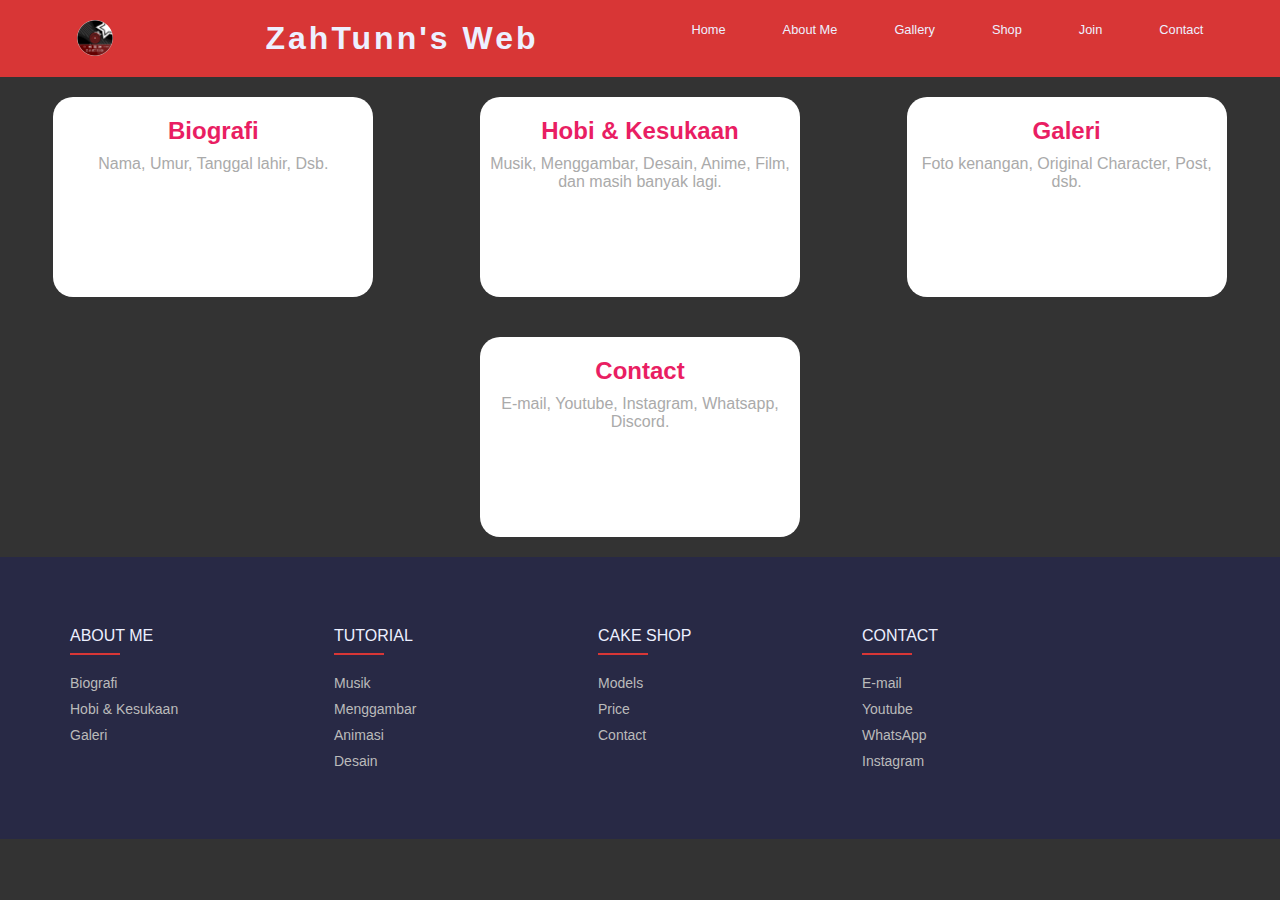
<file: index.html>
<!DOCTYPE html>
<html>
<head>
	<title>ZT's Web - Home Page</title>
	<link rel="stylesheet" type="text/css" href="style.css">
	<meta name="viewport" content="width=device-width, initial-scale=1.0">
</head>
<body>
	<nav class="menu">
		<div class="header-logo">
			<img src="pic1.png">
		</div>
		<div class="logo">
			<h1>ZahTunn's Web</h1>
		</div>
		<ul class="menu-list">
			<li><a href="index.html">Home</a></li>
			<li><a href="bio.html">About Me</a></li>
			<li><a href="gallery.html">Gallery</a></li>
			<li><a href="shop.html">Shop</a></li>
			<li><a href="form.html">Join</a></li>
			<li><a href="contact.html">Contact</a></li>
		</ul>
		<div class="menu-toggle">
			<input type="checkbox">
			<span></span>
			<span></span>
			<span></span>
		</div>
	</nav>
	<div class=isi>
		<div class=bio>
			<a href="bio.html">
			<h2>Biografi</h2>
			</a>
			<p>Nama, Umur, Tanggal lahir, Dsb.</p>
		</div>
		<div class=hoby>
			<a href="hoby.html">
			<h2>Hobi & Kesukaan</h2>
			</a>
			<p>Musik, Menggambar, Desain, Anime, Film, dan masih banyak lagi.</p>
		</div>
		<div class=gallery>
			<a href="gallery.html">
			<h2>Galeri</h2>
			</a>
			<p>Foto kenangan, Original Character, Post, dsb.</p>
		</div>
		<div class=contact>
			<a href="contact.html">
			<h2>Contact</h2>
			</a>
			<p>E-mail, Youtube, Instagram, Whatsapp, Discord.</p>
		</div>
	</div>
	<footer class="footer">
		<div class="container">
			<div class="row">
				<div class="footer-col">
					<h4>About me</h4>
					<ul>
						<li><a href="bio.html">Biografi</a></li>
						<li><a href="hoby.html">Hobi & Kesukaan</a></li>
						<li><a href="gallery.html">Galeri</a></li>
					</ul>
				</div>
				<div class="footer-col">
					<h4>Tutorial</h4>
					<ul>
						<li><a href="#">Musik</a></li>
						<li><a href="#">Menggambar</a></li>
						<li><a href="#">Animasi</a></li>
						<li><a href="#">Desain</a></li>
					</ul>
				</div>
				<div class="footer-col">
					<h4>Cake Shop</h4>
					<ul>
						<li><a href="#">Models</a></li>
						<li><a href="#">Price</a></li>
						<li><a href="#">Contact</a></li>
					</ul>
				</div>
				<div class="footer-col">
					<h4>Contact</h4>
					<ul class="social-link">
						<li><a href="mailto:zahratunn817@gmail.com">E-mail</a></li>
						<li><a href="yt.html">Youtube</a></li>
						<li><a href="#">WhatsApp</a></li>
						<li><a href="https://www.instagram.com/zahtunn_817/">Instagram</a></li>
					</ul>
				</div>
			</div>
		</div>
	</footer>
	<script type="text/javascript" src="script.js"></script>
</body>
</html>
</file>
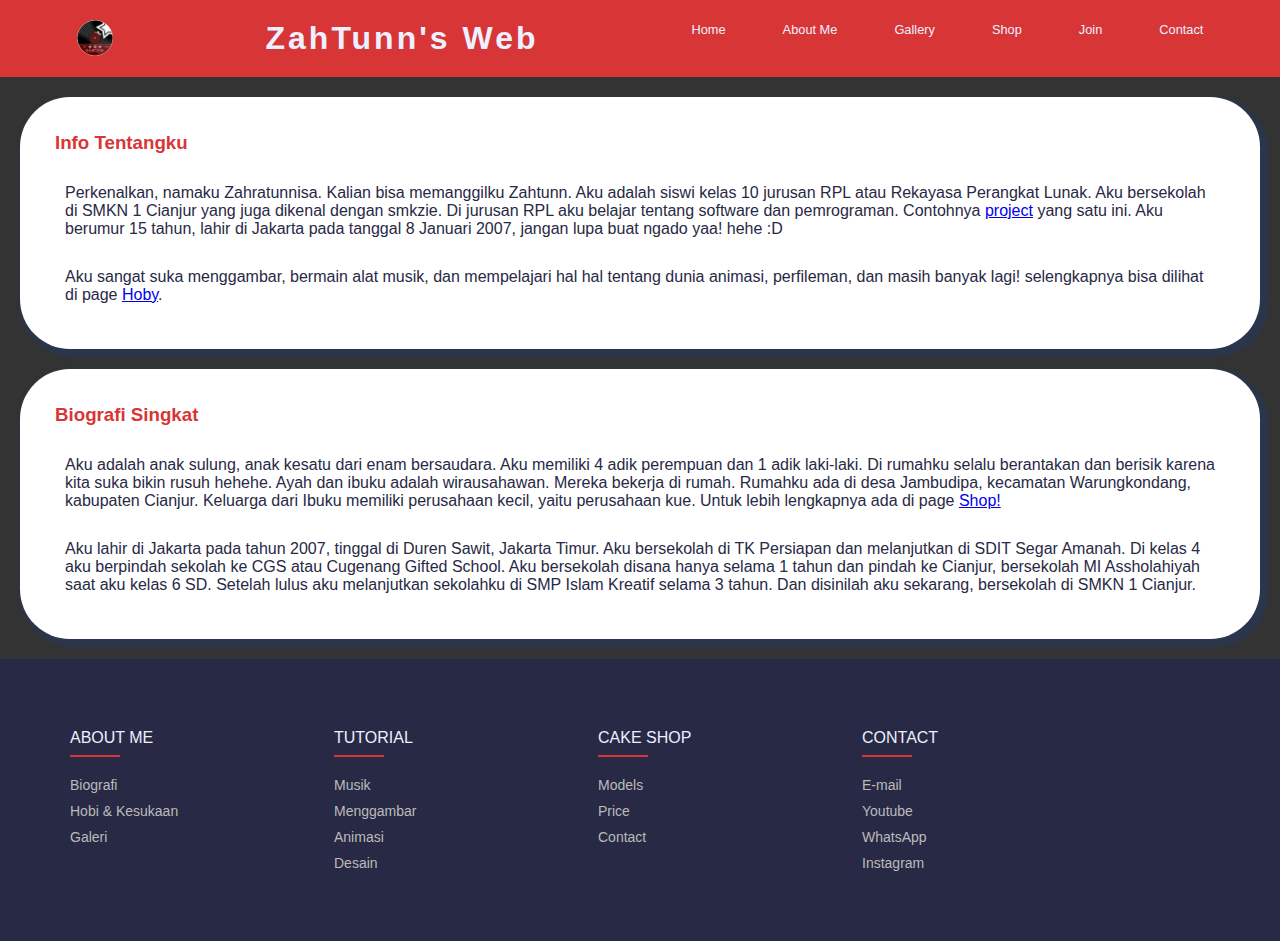
<file: bio.html>
<!DOCTYPE html>
<html>
<head>
	<title>ZT's Web - About Me</title>
	<link rel="stylesheet" type="text/css" href="style.css">
	<meta name="viewport" content="width=device-width, initial-scale=1.0">
</head>
<body>
	<nav class="menu">
		<div class="header-logo">
			<img src="pic1.png">
		</div>
		<div class="logo">
			<h1>ZahTunn's Web</h1>
		</div>
		<ul class="menu-list">
			<li><a href="index.html">Home</a></li>
			<li><a href="bio.html">About Me</a></li>
			<li><a href="gallery.html">Gallery</a></li>
			<li><a href="shop.html">Shop</a></li>
			<li><a href="form.html">Join</a></li>
			<li><a href="contact.html">Contact</a></li>
		</ul>
		<div class="menu-toggle">
			<input type="checkbox">
			<span></span>
			<span></span>
			<span></span>
		</div>
	</nav>
	<div class="main">
		<h3>Info Tentangku</h3>
		<p>Perkenalkan, namaku Zahratunnisa. Kalian bisa memanggilku Zahtunn. Aku adalah siswi kelas 10 jurusan RPL atau Rekayasa Perangkat Lunak. Aku bersekolah di SMKN 1 Cianjur yang juga dikenal dengan smkzie. Di jurusan RPL aku belajar tentang software dan pemrograman. Contohnya <a href="project.html">project</a> yang satu ini. Aku berumur 15 tahun, lahir di Jakarta pada tanggal 8 Januari 2007, jangan lupa buat ngado yaa! hehe :D</p>
		<p>Aku sangat suka menggambar, bermain alat musik, dan mempelajari hal hal tentang dunia animasi, perfileman, dan masih banyak lagi! selengkapnya bisa dilihat di page <a href="hoby.html">Hoby</a>.</p>
	</div>
	<div class="main">
		<h3>Biografi Singkat</h3>
		<p>Aku adalah anak sulung, anak kesatu dari enam bersaudara. Aku memiliki 4 adik perempuan dan 1 adik laki-laki. Di rumahku selalu berantakan dan berisik karena kita suka bikin rusuh hehehe. Ayah dan ibuku adalah wirausahawan. Mereka bekerja di rumah. Rumahku ada di desa Jambudipa, kecamatan Warungkondang, kabupaten Cianjur. Keluarga dari Ibuku memiliki perusahaan kecil, yaitu perusahaan kue. Untuk lebih lengkapnya ada di page <a href="shop.html">Shop!</a></p>
		<p>Aku lahir di Jakarta pada tahun 2007, tinggal di Duren Sawit, Jakarta Timur. Aku bersekolah di TK Persiapan dan melanjutkan di SDIT Segar Amanah. Di kelas 4 aku berpindah sekolah ke CGS atau Cugenang Gifted School. Aku bersekolah disana hanya selama 1 tahun dan pindah ke Cianjur, bersekolah MI Assholahiyah saat aku kelas 6 SD. Setelah lulus aku melanjutkan sekolahku di SMP Islam Kreatif selama 3 tahun. Dan disinilah aku sekarang, bersekolah di SMKN 1 Cianjur.</p>
	</div>
	<footer class="footer">
		<div class="container">
			<div class="row">
				<div class="footer-col">
					<h4>About me</h4>
					<ul>
						<li><a href="bio.html">Biografi</a></li>
						<li><a href="hoby.html">Hobi & Kesukaan</a></li>
						<li><a href="gallery.html">Galeri</a></li>
					</ul>
				</div>
				<div class="footer-col">
					<h4>Tutorial</h4>
					<ul>
						<li><a href="#">Musik</a></li>
						<li><a href="#">Menggambar</a></li>
						<li><a href="#">Animasi</a></li>
						<li><a href="#">Desain</a></li>
					</ul>
				</div>
				<div class="footer-col">
					<h4>Cake Shop</h4>
					<ul>
						<li><a href="#">Models</a></li>
						<li><a href="#">Price</a></li>
						<li><a href="#">Contact</a></li>
					</ul>
				</div>
				<div class="footer-col">
					<h4>Contact</h4>
					<ul class="social-link">
						<li><a href="mailto:zahratunn817@gmail.com">E-mail</a></li>
						<li><a href="yt.html">Youtube</a></li>
						<li><a href="#">WhatsApp</a></li>
						<li><a href="https://www.instagram.com/zahtunn_817/">Instagram</a></li>
					</ul>
				</div>
			</div>
		</div>
	</footer>
	<script type="text/javascript" src="script.js"></script>
</body>
</html>
</file>
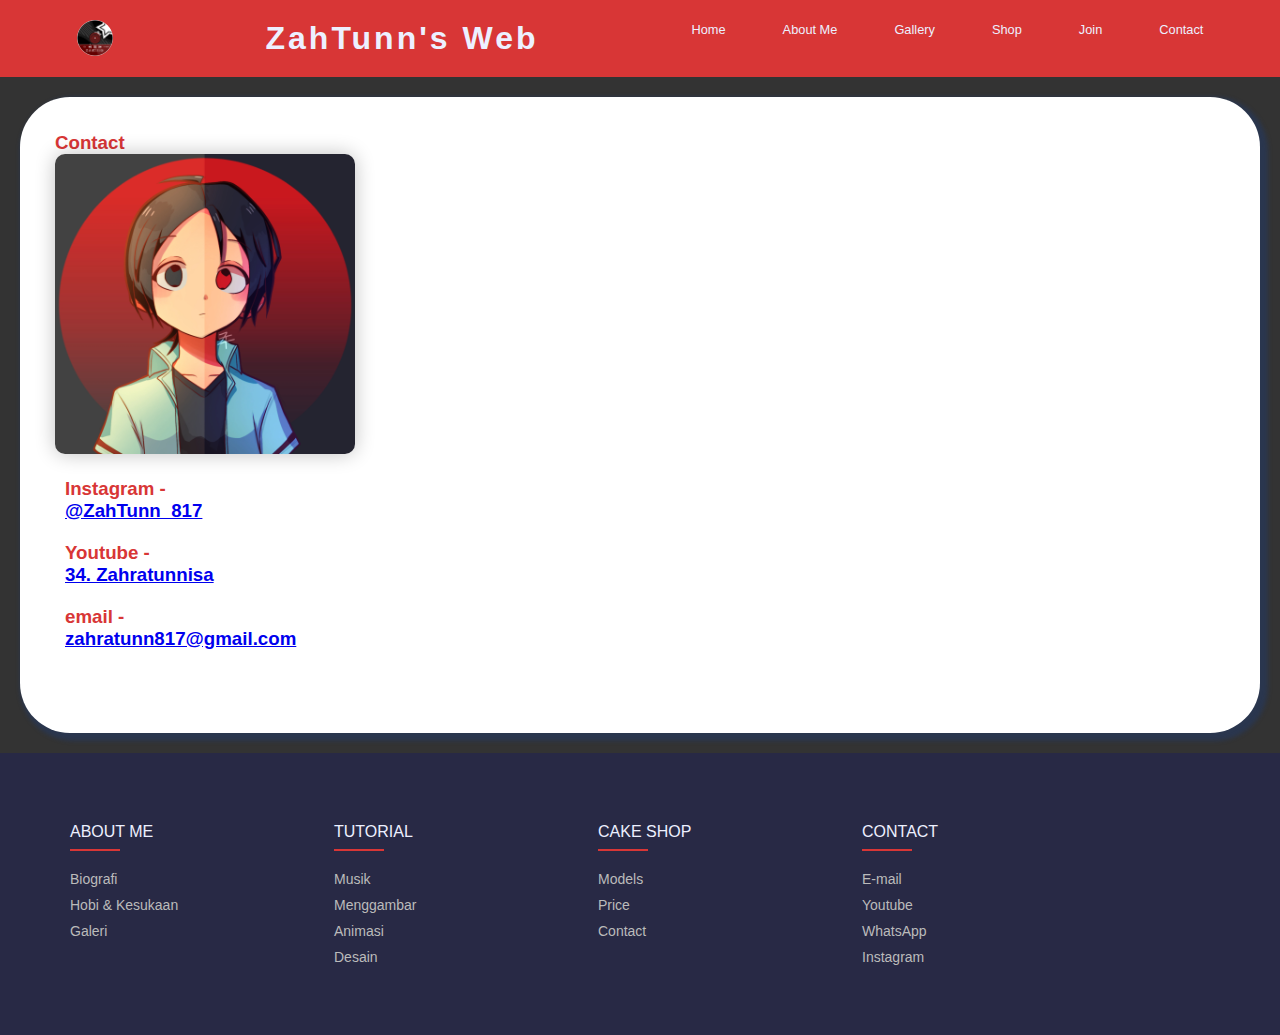
<file: contact.html>
<!DOCTYPE html>
<html>
<head>
	<title>ZT's Web - Contact</title>
	<link rel="stylesheet" type="text/css" href="style.css">
	<meta name="viewport" content="width=device-width, initial-scale=1.0">
</head>
<body>
	<nav class="menu">
		<div class="header-logo">
			<img src="pic1.png">
		</div>
		<div class="logo">
			<h1>ZahTunn's Web</h1>
		</div>
		<ul class="menu-list">
			<li><a href="index.html">Home</a></li>
			<li><a href="bio.html">About Me</a></li>
			<li><a href="gallery.html">Gallery</a></li>
			<li><a href="shop.html">Shop</a></li>
			<li><a href="form.html">Join</a></li>
			<li><a href="contact.html">Contact</a></li>
		</ul>
		<div class="menu-toggle">
			<input type="checkbox">
			<span></span>
			<span></span>
			<span></span>
		</div>
	</nav>
	<div class="main">
		<h3>Contact</h3>
		<div class="card">
			<div class="card-header">
				<img src="pic1.png">
				<div>
					<p>Zahratunnisa X RPL 2</p>
					<p>@zahtunn_817</p>
				</div>
			</div>
			<div class="card-body">
				<img src="pic7.jpg">
			</div>
			<div class="card-footer">
				<p>B) :D >:)</p>
			</div>
		</div>
		<div class="contact">
			<h3>Instagram - <a href="https://www.instagram.com/zahtunn_817/">@ZahTunn_817</a></h3>
			<h3>Youtube - <a href="https://m.youtube.com/channel/UCTimjVNRcZ-7DWrKiy7ccvw">34. Zahratunnisa</a></h3>
			<h3>email - <a href="mailto:zahratunn817@gmail.com">zahratunn817@gmail.com</a></h3>
		</div>
	</div>
	<footer class="footer">
		<div class="container">
			<div class="row">
				<div class="footer-col">
					<h4>About me</h4>
					<ul>
						<li><a href="bio.html">Biografi</a></li>
						<li><a href="hoby.html">Hobi & Kesukaan</a></li>
						<li><a href="gallery.html">Galeri</a></li>
					</ul>
				</div>
				<div class="footer-col">
					<h4>Tutorial</h4>
					<ul>
						<li><a href="#">Musik</a></li>
						<li><a href="#">Menggambar</a></li>
						<li><a href="#">Animasi</a></li>
						<li><a href="#">Desain</a></li>
					</ul>
				</div>
				<div class="footer-col">
					<h4>Cake Shop</h4>
					<ul>
						<li><a href="#">Models</a></li>
						<li><a href="#">Price</a></li>
						<li><a href="#">Contact</a></li>
					</ul>
				</div>
				<div class="footer-col">
					<h4>Contact</h4>
					<ul class="social-link">
						<li><a href="mailto:zahratunn817@gmail.com">E-mail</a></li>
						<li><a href="yt.html">Youtube</a></li>
						<li><a href="#">WhatsApp</a></li>
						<li><a href="https://www.instagram.com/zahtunn_817/">Instagram</a></li>
					</ul>
				</div>
			</div>
		</div>
	</footer>
	<script type="text/javascript" src="script.js"></script>
</body>
</html>
</file>
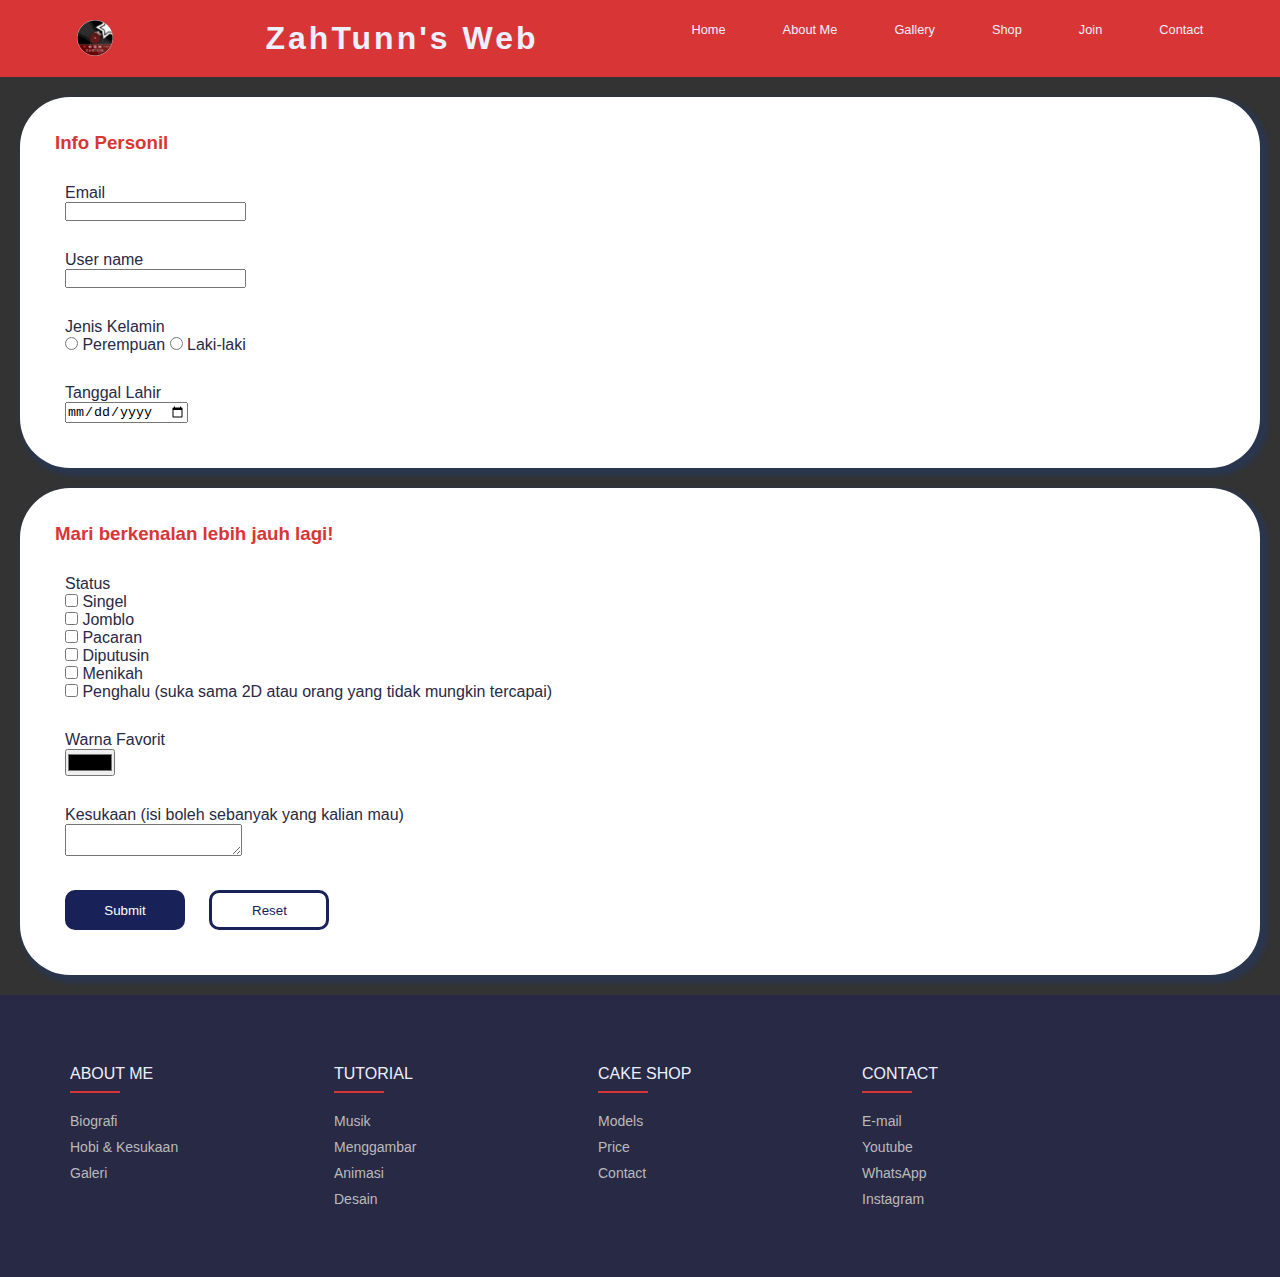
<file: form.html>
<!DOCTYPE html>
<html>
<head>
	<title>ZT's Web - Formulir</title>
	<link rel="stylesheet" type="text/css" href="style.css">
	<meta name="viewport" content="width=device-width, initial-scale=1.0">
</head>
<body>
	<nav class="menu">
		<div class="header-logo">
			<img src="pic1.png">
		</div>
		<div class="logo">
			<h1>ZahTunn's Web</h1>
		</div>
		<ul class="menu-list">
			<li><a href="index.html">Home</a></li>
			<li><a href="bio.html">About Me</a></li>
			<li><a href="gallery.html">Gallery</a></li>
			<li><a href="shop.html">Shop</a></li>
			<li><a href="form.html">Join</a></li>
			<li><a href="contact.html">Contact</a></li>
		</ul>
		<div class="menu-toggle">
			<input type="checkbox">
			<span></span>
			<span></span>
			<span></span>
		</div>
	</nav>
	<div class="form">
		<h3>Info Personil</h3>
		<p>
			<label>Email</label><br>
			<input type="email" name="email">
		</p>
		<p>
			<label>User name</label><br>
			<input type="text" name="username">
		</p>
		<p>
			<label>Jenis Kelamin</label><br>
			<label>
				<input type="radio" name="j-kelamin" value="p">
				Perempuan
			</label>
			<label>
				<input type="radio" name="j-kelamin" value="l">
				Laki-laki
			</label>
		</p>
		<p>
			<label>Tanggal Lahir</label><br>
			<input type="date" name="tgl-lahir">
		</p>
	</div>
	<div class="form">
		<h3>Mari berkenalan lebih jauh lagi!</h3>
		<p>
			<label>Status</label><br>
			<label>
				<input type="checkbox" name="status" value="singel">
				Singel
			</label><br>
			<label>
				<input type="checkbox" name="status" value="jomblo">
				Jomblo
			</label><br>
			<label>
				<input type="checkbox" name="status" value="pacar">
				Pacaran
			</label><br>
			<label>
				<input type="checkbox" name="status" value="putus">
				Diputusin
			</label><br>
			<label>
				<input type="checkbox" name="status" value="nikah">
				Menikah
			</label><br>
			<label>
				<input type="checkbox" name="status" value="halu">
				Penghalu (suka sama 2D atau orang yang tidak mungkin tercapai)
			</label>
		</p>
		<p>
			<label>Warna Favorit</label><br>
			<input type="color" name="color">
		</p>
		<p>
			<label>Kesukaan (isi boleh sebanyak yang kalian mau)</label><br>
			<textarea></textarea>
		</p>
		<p class="button">
			<input type="submit" class="submit">
			<input type="reset" class="reset">
		</p>
	</div>
	<footer class="footer">
		<div class="container">
			<div class="row">
				<div class="footer-col">
					<h4>About me</h4>
					<ul>
						<li><a href="bio.html">Biografi</a></li>
						<li><a href="hoby.html">Hobi & Kesukaan</a></li>
						<li><a href="gallery.html">Galeri</a></li>
					</ul>
				</div>
				<div class="footer-col">
					<h4>Tutorial</h4>
					<ul>
						<li><a href="#">Musik</a></li>
						<li><a href="#">Menggambar</a></li>
						<li><a href="#">Animasi</a></li>
						<li><a href="#">Desain</a></li>
					</ul>
				</div>
				<div class="footer-col">
					<h4>Cake Shop</h4>
					<ul>
						<li><a href="#">Models</a></li>
						<li><a href="#">Price</a></li>
						<li><a href="#">Contact</a></li>
					</ul>
				</div>
				<div class="footer-col">
					<h4>Contact</h4>
					<ul class="social-link">
						<li><a href="mailto:zahratunn817@gmail.com">E-mail</a></li>
						<li><a href="yt.html">Youtube</a></li>
						<li><a href="#">WhatsApp</a></li>
						<li><a href="https://www.instagram.com/zahtunn_817/">Instagram</a></li>
					</ul>
				</div>
			</div>
		</div>
	</footer>
	<script type="text/javascript" src="script.js"></script>
</body>
</html>
</file>
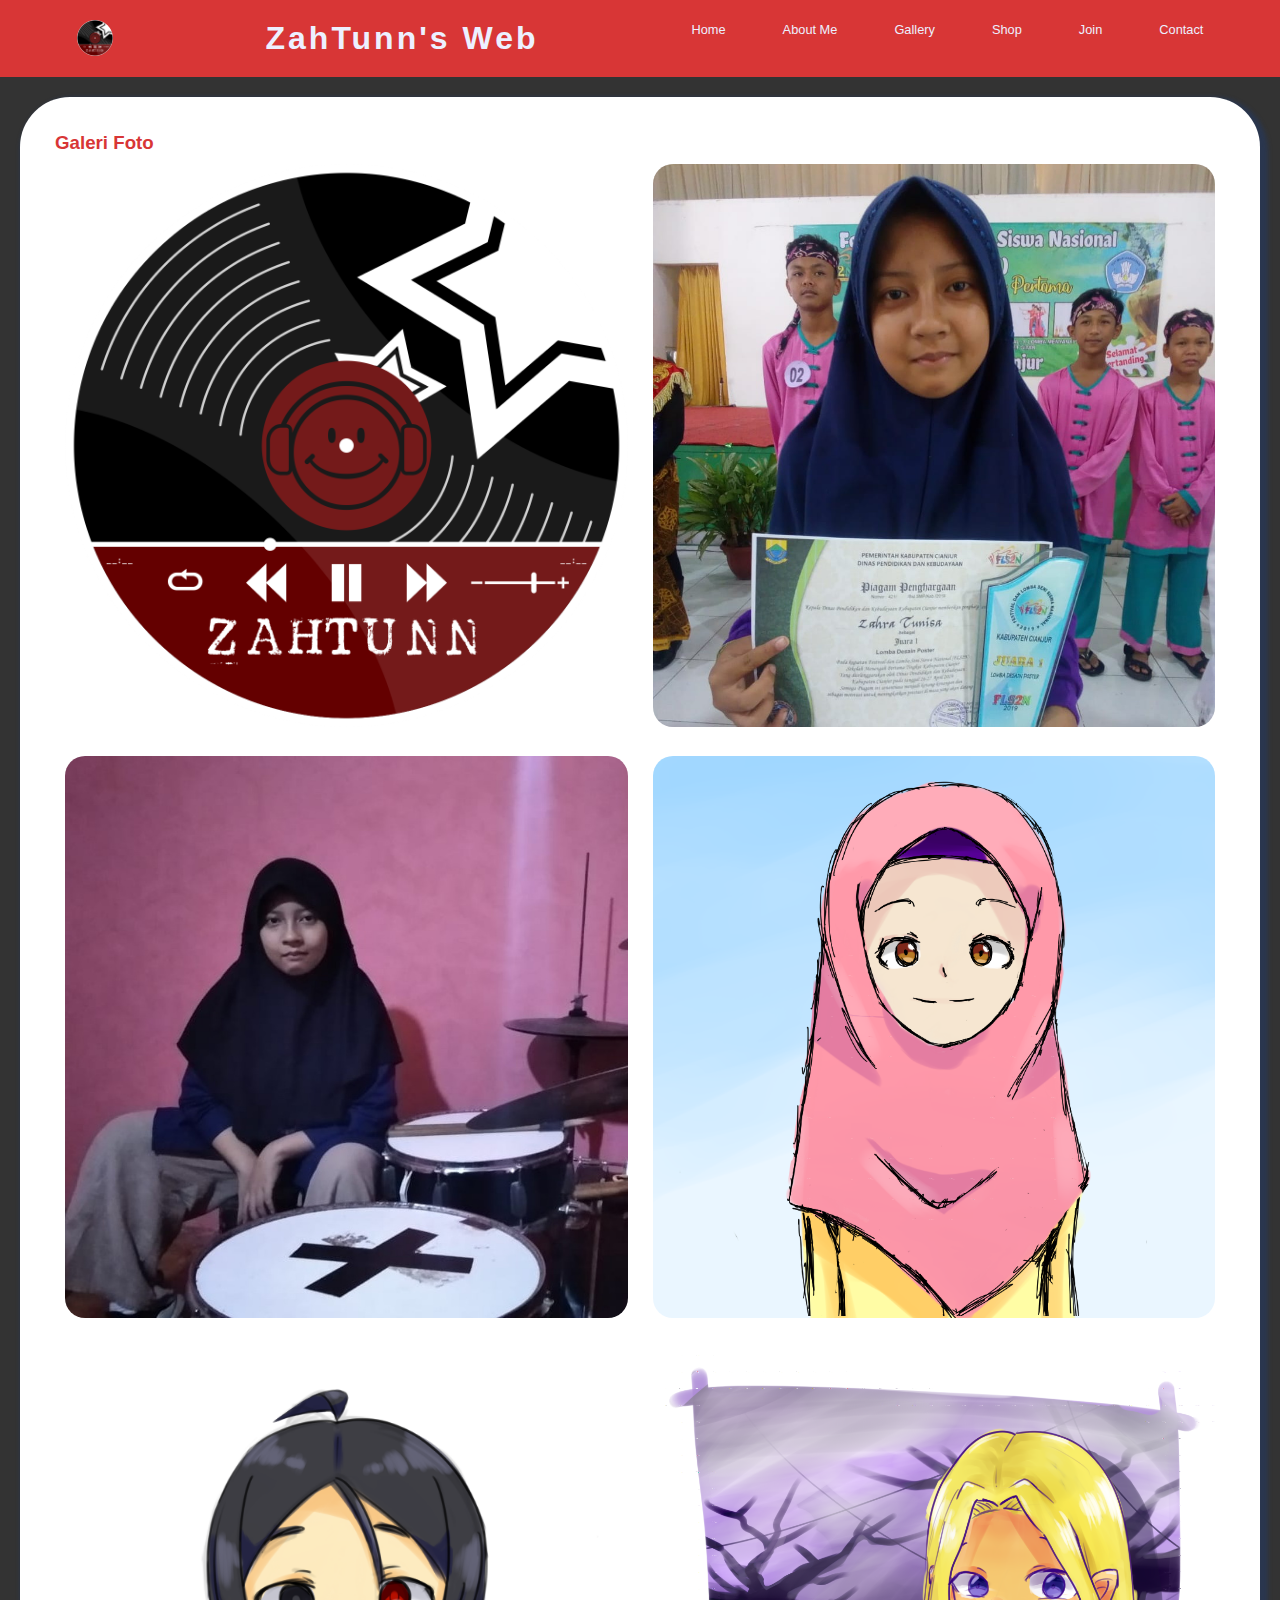
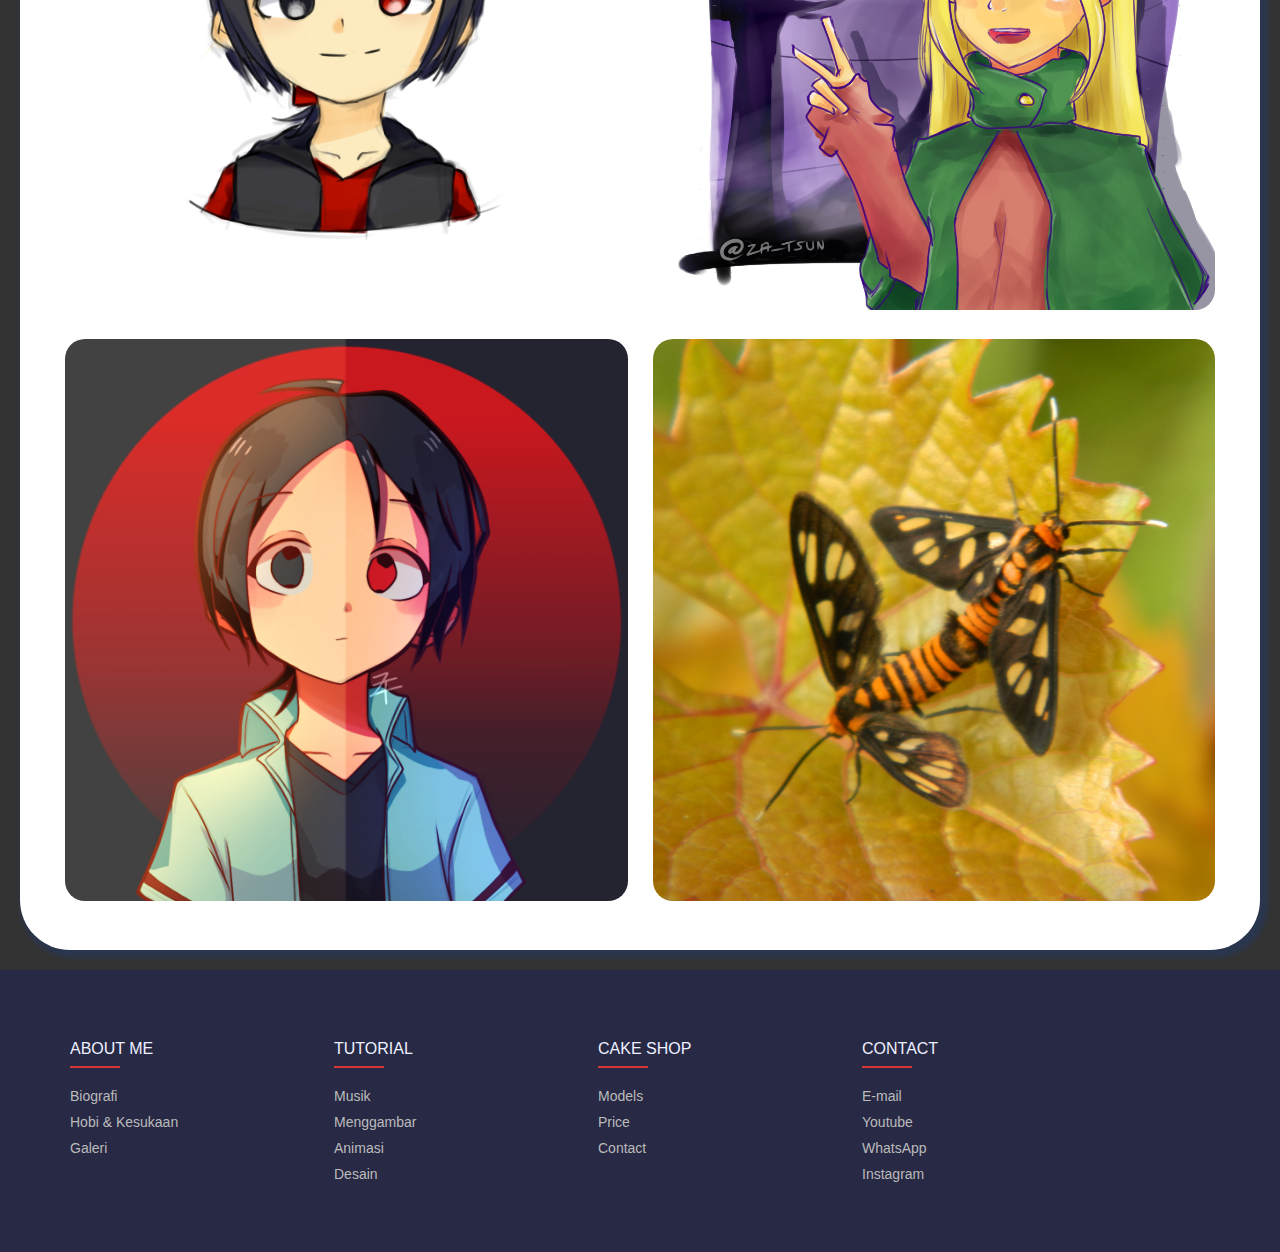
<file: gallery.html>
<!DOCTYPE html>
<html>
<head>
	<title>ZT's Web - Gallery</title>
	<link rel="stylesheet" type="text/css" href="style.css">
	<meta name="viewport" content="width=device-width, initial-scale=1.0">
</head>
<body>
	<nav class="menu">
		<div class="header-logo">
			<img src="pic1.png">
		</div>
		<div class="logo">
			<h1>ZahTunn's Web</h1>
		</div>
		<ul class="menu-list">
			<li><a href="homepage.html">Home</a></li>
			<li><a href="bio.html">About Me</a></li>
			<li><a href="gallery.html">Gallery</a></li>
			<li><a href="shop.html">Shop</a></li>
			<li><a href="form.html">Join</a></li>
			<li><a href="contact.html">Contact</a></li>
		</ul>
		<div class="menu-toggle">
			<input type="checkbox">
			<span></span>
			<span></span>
			<span></span>
		</div>
	</nav>
	<div class="main">
		<h3>Galeri Foto</h3>
		<div class="wrapper">
			<div class="box"><img src="pic1.png"></div>
			<div class="box"><img src="pic2.jpg"></div>
			<div class="box"><img src="pic3.jpg"></div>
			<div class="box"><img src="pic4.png"></div>
			<div class="box"><img src="pic5.png"></div>
			<div class="box"><img src="pic6.png"></div>
			<div class="box"><img src="pic7.jpg"></div>
			<div class="box"><img src="pic8.JPG"></div>
		</div>
	</div>
	<footer class="footer">
		<div class="container">
			<div class="row">
				<div class="footer-col">
					<h4>About me</h4>
					<ul>
						<li><a href="bio.html">Biografi</a></li>
						<li><a href="hoby.html">Hobi & Kesukaan</a></li>
						<li><a href="gallery.html">Galeri</a></li>
					</ul>
				</div>
				<div class="footer-col">
					<h4>Tutorial</h4>
					<ul>
						<li><a href="#">Musik</a></li>
						<li><a href="#">Menggambar</a></li>
						<li><a href="#">Animasi</a></li>
						<li><a href="#">Desain</a></li>
					</ul>
				</div>
				<div class="footer-col">
					<h4>Cake Shop</h4>
					<ul>
						<li><a href="#">Models</a></li>
						<li><a href="#">Price</a></li>
						<li><a href="#">Contact</a></li>
					</ul>
				</div>
				<div class="footer-col">
					<h4>Contact</h4>
					<ul class="social-link">
						<li><a href="mailto:zahratunn817@gmail.com">E-mail</a></li>
						<li><a href="yt.html">Youtube</a></li>
						<li><a href="#">WhatsApp</a></li>
						<li><a href="https://www.instagram.com/zahtunn_817/">Instagram</a></li>
					</ul>
				</div>
			</div>
		</div>
	</footer>
	<script type="text/javascript" src="script.js"></script>
</body>
</html>
</file>
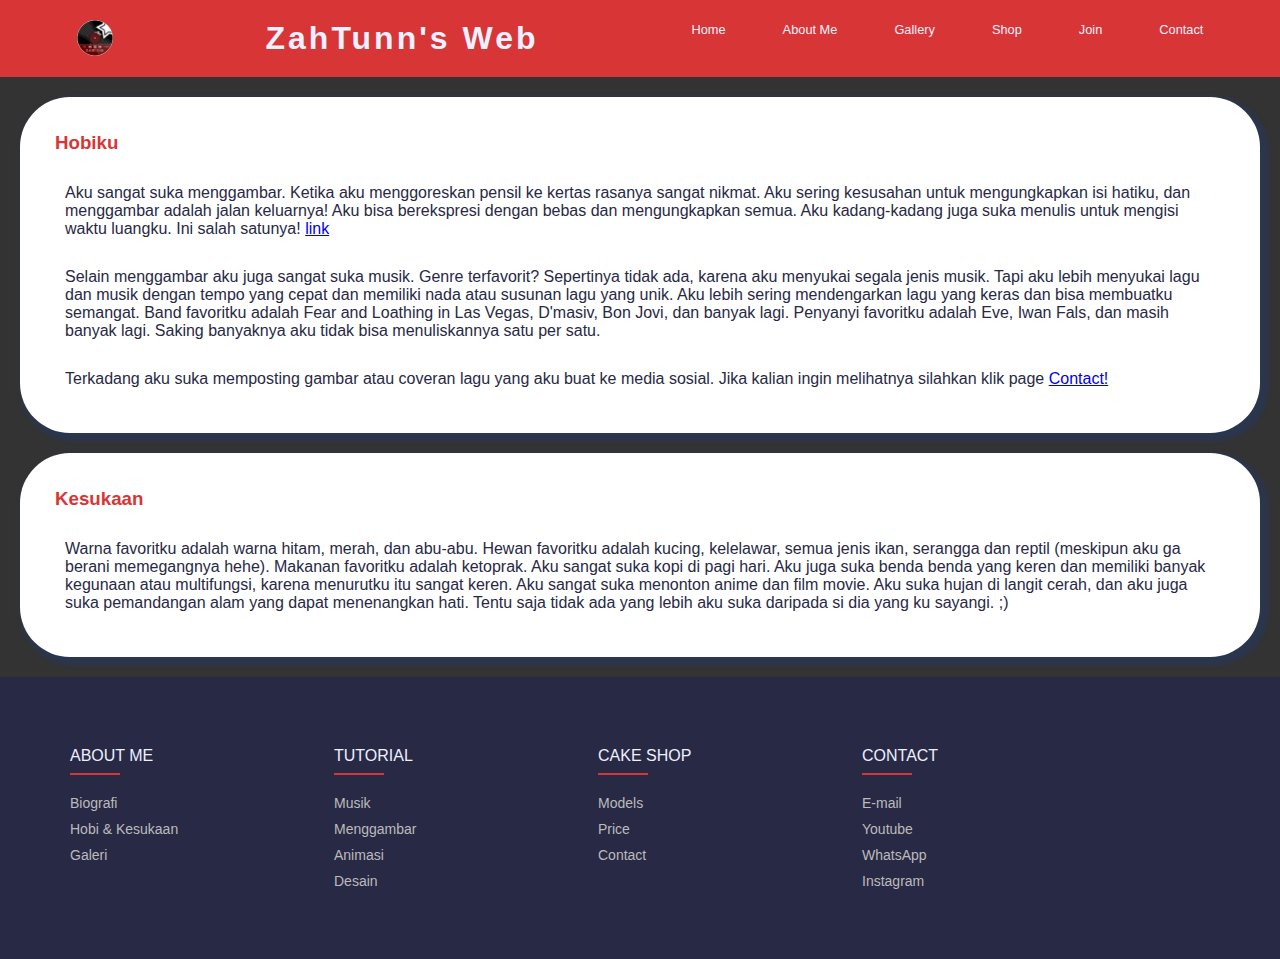
<file: hoby.html>
<!DOCTYPE html>
<html>
<head>
	<title>ZT's Web - Hoby</title>
	<link rel="stylesheet" type="text/css" href="style.css">
	<meta name="viewport" content="width=device-width, initial-scale=1.0">
</head>
<body>
	<nav class="menu">
		<div class="header-logo">
			<img src="pic1.png">
		</div>
		<div class="logo">
			<h1>ZahTunn's Web</h1>
		</div>
		<ul class="menu-list">
			<li><a href="homepage.html">Home</a></li>
			<li><a href="bio.html">About Me</a></li>
			<li><a href="gallery.html">Gallery</a></li>
			<li><a href="shop.html">Shop</a></li>
			<li><a href="form.html">Join</a></li>
			<li><a href="contact.html">Contact</a></li>
		</ul>
		<div class="menu-toggle">
			<input type="checkbox">
			<span></span>
			<span></span>
			<span></span>
		</div>
	</nav>
	<div class="main">
		<h3>Hobiku</h3>
		<p>Aku sangat suka menggambar. Ketika aku menggoreskan pensil ke kertas rasanya sangat nikmat. Aku sering kesusahan untuk mengungkapkan isi hatiku, dan menggambar adalah jalan keluarnya! Aku bisa berekspresi dengan bebas dan mengungkapkan semua. Aku kadang-kadang juga suka menulis untuk mengisi waktu luangku. Ini salah satunya! <a href="story.html">link</a></p>
		<p>Selain menggambar aku juga sangat suka musik. Genre terfavorit? Sepertinya tidak ada, karena aku menyukai segala jenis musik. Tapi aku lebih menyukai lagu dan musik dengan tempo yang cepat dan memiliki nada atau susunan lagu yang unik. Aku lebih sering mendengarkan lagu yang keras dan bisa membuatku semangat. Band favoritku adalah Fear and Loathing in Las Vegas, D'masiv, Bon Jovi, dan banyak lagi. Penyanyi favoritku adalah Eve, Iwan Fals, dan masih banyak lagi. Saking banyaknya aku tidak bisa menuliskannya satu per satu.</p>
		<p>Terkadang aku suka memposting gambar atau coveran lagu yang aku buat ke media sosial. Jika kalian ingin melihatnya silahkan klik page <a href="contact.html">Contact!</a></p>
	</div>
	<div class="main">
		<h3>Kesukaan</h3>
		<p>Warna favoritku adalah warna hitam, merah, dan abu-abu. Hewan favoritku adalah kucing, kelelawar, semua jenis ikan, serangga dan reptil (meskipun aku ga berani memegangnya hehe). Makanan favoritku adalah ketoprak. Aku sangat suka kopi di pagi hari. Aku juga suka benda benda yang keren dan memiliki banyak kegunaan atau multifungsi, karena menurutku itu sangat keren. Aku sangat suka menonton anime dan film movie. Aku suka hujan di langit cerah, dan aku juga suka pemandangan alam yang dapat menenangkan hati. Tentu saja tidak ada yang lebih aku suka daripada si dia yang ku sayangi. ;)</p>
	</div>
	<footer class="footer">
		<div class="container">
			<div class="row">
				<div class="footer-col">
					<h4>About me</h4>
					<ul>
						<li><a href="bio.html">Biografi</a></li>
						<li><a href="hoby.html">Hobi & Kesukaan</a></li>
						<li><a href="gallery.html">Galeri</a></li>
					</ul>
				</div>
				<div class="footer-col">
					<h4>Tutorial</h4>
					<ul>
						<li><a href="#">Musik</a></li>
						<li><a href="#">Menggambar</a></li>
						<li><a href="#">Animasi</a></li>
						<li><a href="#">Desain</a></li>
					</ul>
				</div>
				<div class="footer-col">
					<h4>Cake Shop</h4>
					<ul>
						<li><a href="#">Models</a></li>
						<li><a href="#">Price</a></li>
						<li><a href="#">Contact</a></li>
					</ul>
				</div>
				<div class="footer-col">
					<h4>Contact</h4>
					<ul class="social-link">
						<li><a href="mailto:zahratunn817@gmail.com">E-mail</a></li>
						<li><a href="yt.html">Youtube</a></li>
						<li><a href="#">WhatsApp</a></li>
						<li><a href="https://www.instagram.com/zahtunn_817/">Instagram</a></li>
					</ul>
				</div>
			</div>
		</div>
	</footer>
	<script type="text/javascript" src="script.js"></script>
</body>
</html>
</file>
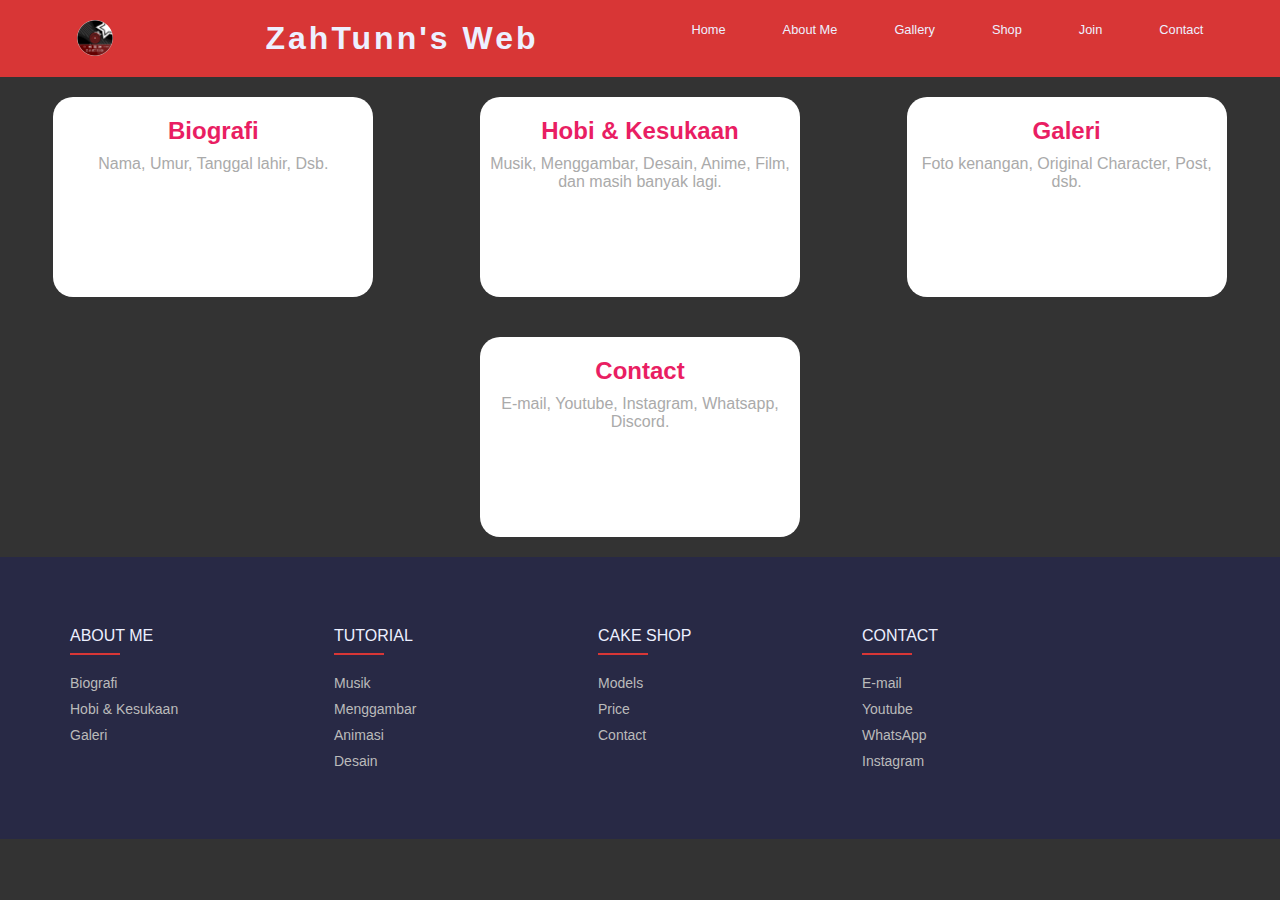
<file: homepage.html>
<!DOCTYPE html>
<html>
<head>
	<title>ZT's Web - Home Page</title>
	<link rel="stylesheet" type="text/css" href="style.css">
	<meta name="viewport" content="width=device-width, initial-scale=1.0">
</head>
<body>
	<nav class="menu">
		<div class="header-logo">
			<img src="pic1.png">
		</div>
		<div class="logo">
			<h1>ZahTunn's Web</h1>
		</div>
		<ul class="menu-list">
			<li><a href="homepage.html">Home</a></li>
			<li><a href="bio.html">About Me</a></li>
			<li><a href="gallery.html">Gallery</a></li>
			<li><a href="shop.html">Shop</a></li>
			<li><a href="form.html">Join</a></li>
			<li><a href="contact.html">Contact</a></li>
		</ul>
		<div class="menu-toggle">
			<input type="checkbox">
			<span></span>
			<span></span>
			<span></span>
		</div>
	</nav>
	<div class=isi>
		<div class=bio>
			<a href="bio.html">
			<h2>Biografi</h2>
			</a>
			<p>Nama, Umur, Tanggal lahir, Dsb.</p>
		</div>
		<div class=hoby>
			<a href="hoby.html">
			<h2>Hobi & Kesukaan</h2>
			</a>
			<p>Musik, Menggambar, Desain, Anime, Film, dan masih banyak lagi.</p>
		</div>
		<div class=gallery>
			<a href="gallery.html">
			<h2>Galeri</h2>
			</a>
			<p>Foto kenangan, Original Character, Post, dsb.</p>
		</div>
		<div class=contact>
			<a href="contact.html">
			<h2>Contact</h2>
			</a>
			<p>E-mail, Youtube, Instagram, Whatsapp, Discord.</p>
		</div>
	</div>
	<footer class="footer">
		<div class="container">
			<div class="row">
				<div class="footer-col">
					<h4>About me</h4>
					<ul>
						<li><a href="bio.html">Biografi</a></li>
						<li><a href="hoby.html">Hobi & Kesukaan</a></li>
						<li><a href="gallery.html">Galeri</a></li>
					</ul>
				</div>
				<div class="footer-col">
					<h4>Tutorial</h4>
					<ul>
						<li><a href="#">Musik</a></li>
						<li><a href="#">Menggambar</a></li>
						<li><a href="#">Animasi</a></li>
						<li><a href="#">Desain</a></li>
					</ul>
				</div>
				<div class="footer-col">
					<h4>Cake Shop</h4>
					<ul>
						<li><a href="#">Models</a></li>
						<li><a href="#">Price</a></li>
						<li><a href="#">Contact</a></li>
					</ul>
				</div>
				<div class="footer-col">
					<h4>Contact</h4>
					<ul class="social-link">
						<li><a href="mailto:zahratunn817@gmail.com">E-mail</a></li>
						<li><a href="yt.html">Youtube</a></li>
						<li><a href="#">WhatsApp</a></li>
						<li><a href="https://www.instagram.com/zahtunn_817/">Instagram</a></li>
					</ul>
				</div>
			</div>
		</div>
	</footer>
	<script type="text/javascript" src="script.js"></script>
</body>
</html>
</file>
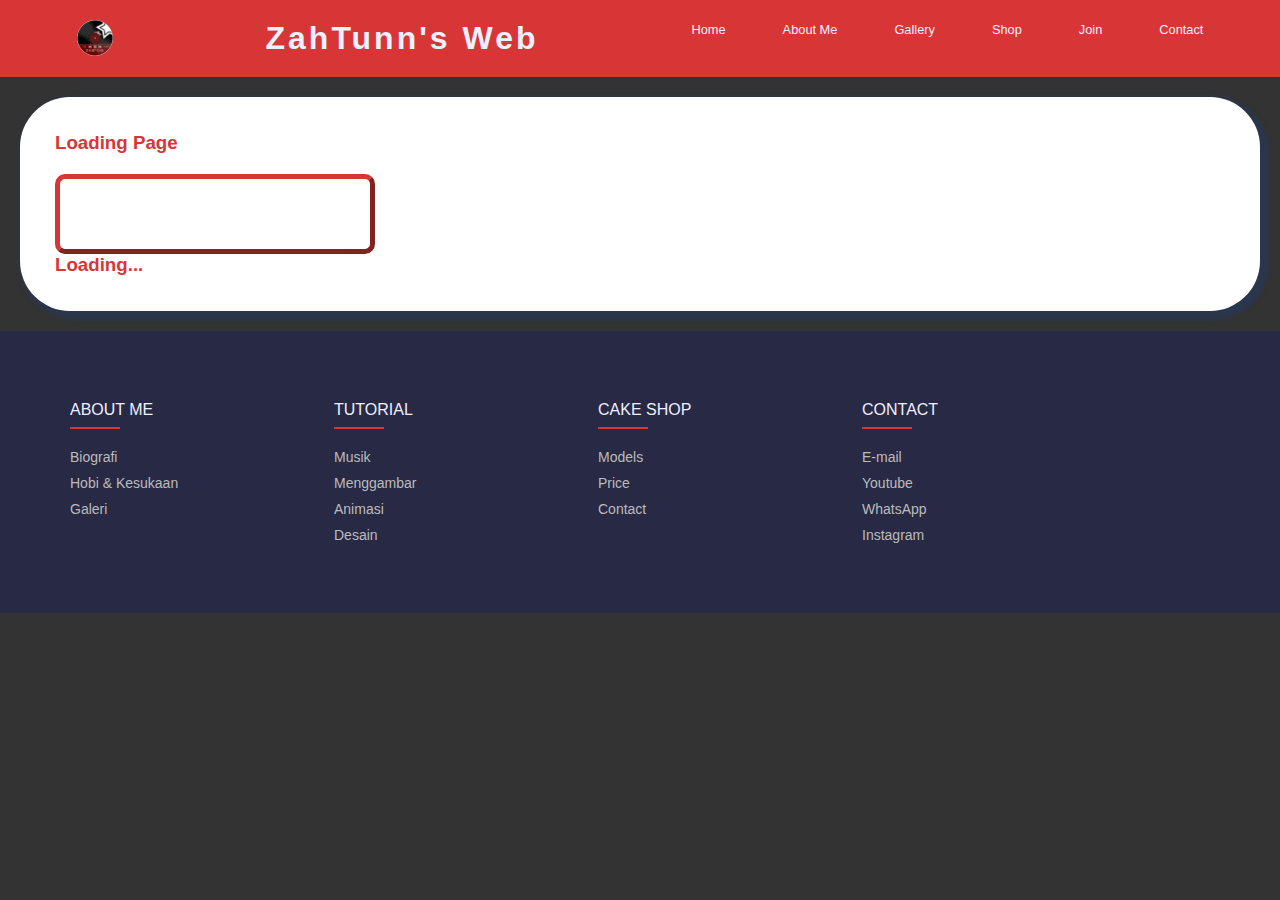
<file: project.html>
<!DOCTYPE html>
<html>
<head>
	<title>ZT's Web - Project</title>
	<link rel="stylesheet" type="text/css" href="style.css">
	<meta name="viewport" content="width=device-width, initial-scale=1.0">
</head>
<body>
	<nav class="menu">
		<div class="header-logo">
			<img src="pic1.png">
		</div>
		<div class="logo">
			<h1>ZahTunn's Web</h1>
		</div>
		<ul class="menu-list">
			<li><a href="homepage.html">Home</a></li>
			<li><a href="bio.html">About Me</a></li>
			<li><a href="gallery.html">Gallery</a></li>
			<li><a href="shop.html">Shop</a></li>
			<li><a href="form.html">Join</a></li>
			<li><a href="contact.html">Contact</a></li>
		</ul>
		<div class="menu-toggle">
			<input type="checkbox">
			<span></span>
			<span></span>
			<span></span>
		</div>
	</nav>
	<div class="main">
		<h3>Loading Page</h3>
		<div class="center">
			<div class="loader">
				<span></span>
				<span></span>
				<span></span>
				<span></span>
				<span></span>
			</div>
			<h3>Loading...</h3>
		</div>
	</div>
	<footer class="footer">
		<div class="container">
			<div class="row">
				<div class="footer-col">
					<h4>About me</h4>
					<ul>
						<li><a href="bio.html">Biografi</a></li>
						<li><a href="hoby.html">Hobi & Kesukaan</a></li>
						<li><a href="gallery.html">Galeri</a></li>
					</ul>
				</div>
				<div class="footer-col">
					<h4>Tutorial</h4>
					<ul>
						<li><a href="#">Musik</a></li>
						<li><a href="#">Menggambar</a></li>
						<li><a href="#">Animasi</a></li>
						<li><a href="#">Desain</a></li>
					</ul>
				</div>
				<div class="footer-col">
					<h4>Cake Shop</h4>
					<ul>
						<li><a href="#">Models</a></li>
						<li><a href="#">Price</a></li>
						<li><a href="#">Contact</a></li>
					</ul>
				</div>
				<div class="footer-col">
					<h4>Contact</h4>
					<ul class="social-link">
						<li><a href="mailto:zahratunn817@gmail.com">E-mail</a></li>
						<li><a href="yt.html">Youtube</a></li>
						<li><a href="#">WhatsApp</a></li>
						<li><a href="https://www.instagram.com/zahtunn_817/">Instagram</a></li>
					</ul>
				</div>
			</div>
		</div>
	</footer>
	<script type="text/javascript" src="script.js"></script>
</body>
</html>
</file>
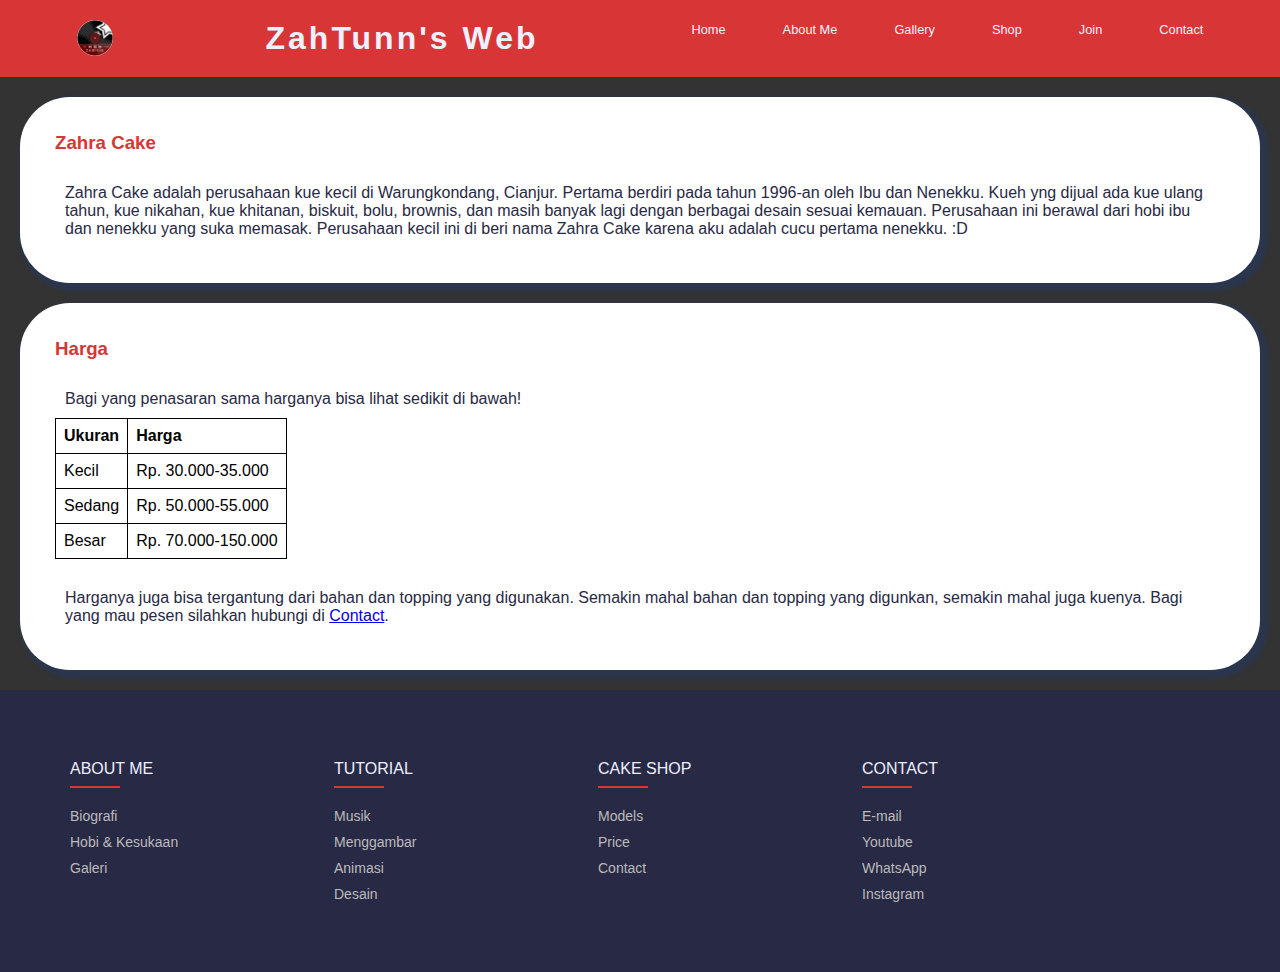
<file: shop.html>
<!DOCTYPE html>
<html>
<head>
	<title>ZT's Web - Shop</title>
	<link rel="stylesheet" type="text/css" href="style.css">
	<meta name="viewport" content="width=device-width, initial-scale=1.0">
</head>
<body>
	<nav class="menu">
		<div class="header-logo">
			<img src="pic1.png">
		</div>
		<div class="logo">
			<h1>ZahTunn's Web</h1>
		</div>
		<ul class="menu-list">
			<li><a href="index.html">Home</a></li>
			<li><a href="bio.html">About Me</a></li>
			<li><a href="gallery.html">Gallery</a></li>
			<li><a href="shop.html">Shop</a></li>
			<li><a href="form.html">Join</a></li>
			<li><a href="contact.html">Contact</a></li>
		</ul>
		<div class="menu-toggle">
			<input type="checkbox">
			<span></span>
			<span></span>
			<span></span>
		</div>
	</nav>
	<div class="main">
		<h3>Zahra Cake</h3>
		<p>Zahra Cake adalah perusahaan kue kecil di Warungkondang, Cianjur. Pertama berdiri pada tahun 1996-an oleh Ibu dan Nenekku. Kueh yng dijual ada kue ulang tahun, kue nikahan, kue khitanan, biskuit, bolu, brownis, dan masih banyak lagi dengan berbagai desain sesuai kemauan. Perusahaan ini berawal dari hobi ibu dan nenekku yang suka memasak. Perusahaan kecil ini di beri nama Zahra Cake karena aku adalah cucu pertama nenekku. :D</p>
	</div>
	<div class="main">
		<h3>Harga</h3>
		<p>Bagi yang penasaran sama harganya bisa lihat sedikit di bawah!</p>
		<table>
			<tr>
				<th>Ukuran</th>
				<th>Harga</th>
			</tr>
			<tr>
				<td>Kecil</td>
				<td>Rp. 30.000-35.000</td>
			</tr>
			<tr>
				<td>Sedang</td>
				<td>Rp. 50.000-55.000</td>
			</tr>
			<tr>
				<td>Besar</td>
				<td>Rp. 70.000-150.000</td>
			</tr>
		</table>
		<p>Harganya juga bisa tergantung dari bahan dan topping yang digunakan. Semakin mahal bahan dan topping yang digunkan, semakin mahal juga kuenya. Bagi yang mau pesen silahkan hubungi di <a href="contact.html">Contact</a>.</p>
	</div>
	<footer class="footer">
		<div class="container">
			<div class="row">
				<div class="footer-col">
					<h4>About me</h4>
					<ul>
						<li><a href="bio.html">Biografi</a></li>
						<li><a href="hoby.html">Hobi & Kesukaan</a></li>
						<li><a href="gallery.html">Galeri</a></li>
					</ul>
				</div>
				<div class="footer-col">
					<h4>Tutorial</h4>
					<ul>
						<li><a href="#">Musik</a></li>
						<li><a href="#">Menggambar</a></li>
						<li><a href="#">Animasi</a></li>
						<li><a href="#">Desain</a></li>
					</ul>
				</div>
				<div class="footer-col">
					<h4>Cake Shop</h4>
					<ul>
						<li><a href="#">Models</a></li>
						<li><a href="#">Price</a></li>
						<li><a href="#">Contact</a></li>
					</ul>
				</div>
				<div class="footer-col">
					<h4>Contact</h4>
					<ul class="social-link">
						<li><a href="mailto:zahratunn817@gmail.com">E-mail</a></li>
						<li><a href="yt.html">Youtube</a></li>
						<li><a href="#">WhatsApp</a></li>
						<li><a href="https://www.instagram.com/zahtunn_817/">Instagram</a></li>
					</ul>
				</div>
			</div>
		</div>
	</footer>
	<script type="text/javascript" src="script.js"></script>
</body>
</html>
</file>
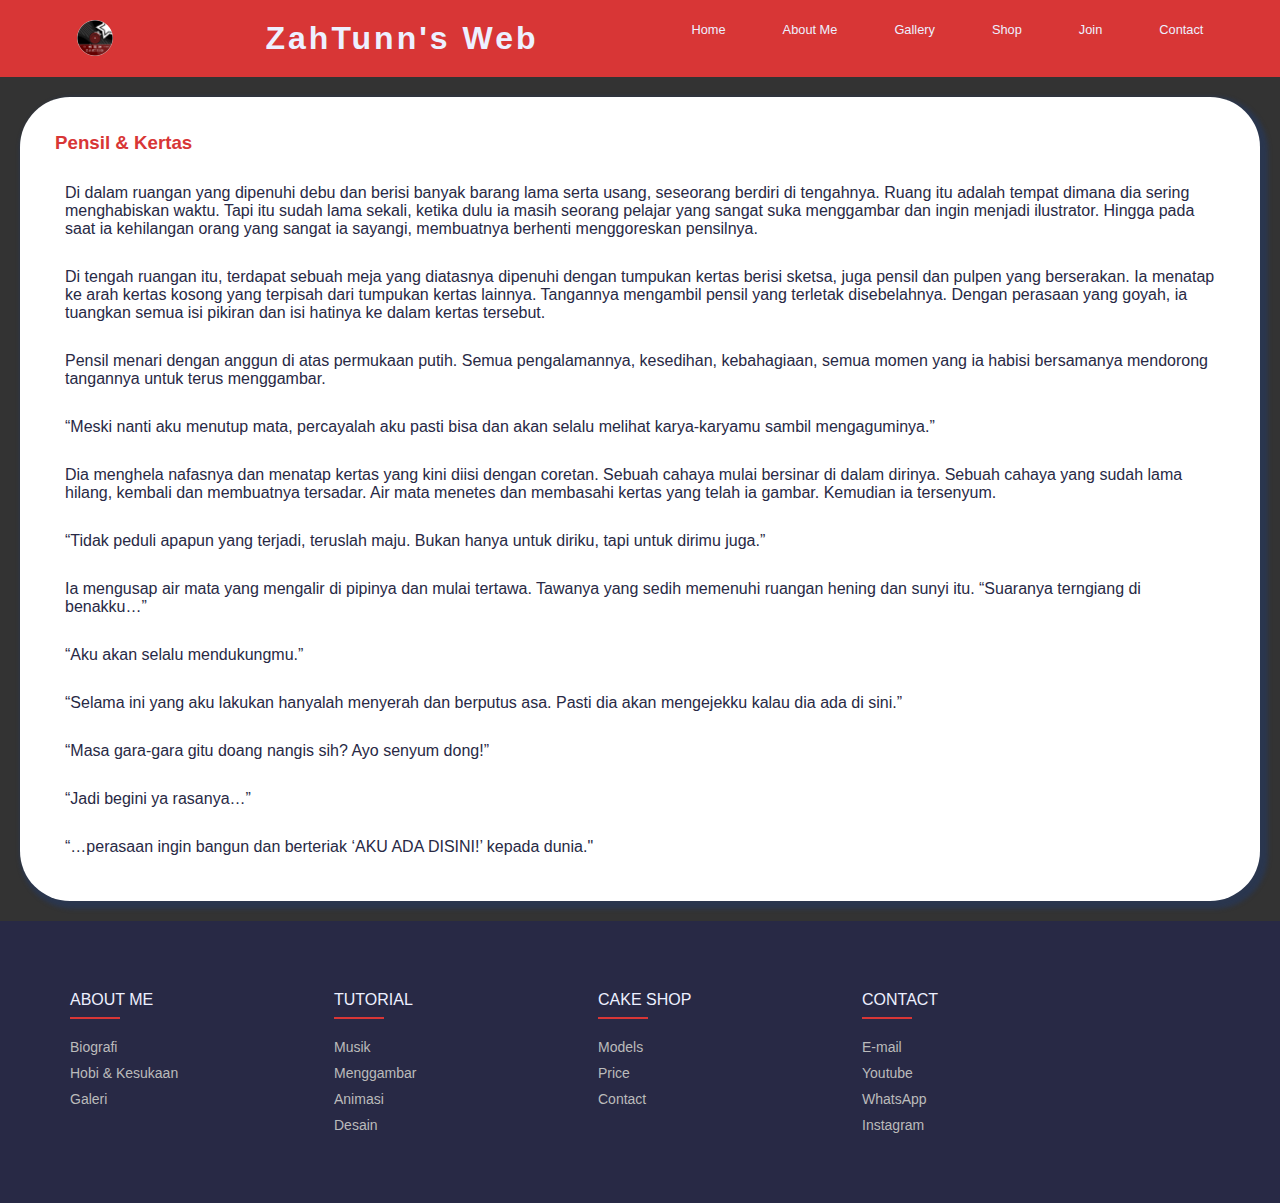
<file: story.html>
<!DOCTYPE html>
<html>
<head>
	<title>ZT's Web - CerMin</title>
	<link rel="stylesheet" type="text/css" href="style.css">
	<meta name="viewport" content="width=device-width, initial-scale=1.0">
</head>
<body>
	<nav class="menu">
		<div class="header-logo">
			<img src="pic1.png">
		</div>
		<div class="logo">
			<h1>ZahTunn's Web</h1>
		</div>
		<ul class="menu-list">
			<li><a href="homepage.html">Home</a></li>
			<li><a href="bio.html">About Me</a></li>
			<li><a href="gallery.html">Gallery</a></li>
			<li><a href="shop.html">Shop</a></li>
			<li><a href="form.html">Join</a></li>
			<li><a href="contact.html">Contact</a></li>
		</ul>
		<div class="menu-toggle">
			<input type="checkbox">
			<span></span>
			<span></span>
			<span></span>
		</div>
	</nav>
	<div class="main">
		<h3>Pensil & Kertas</h3>
		<p>Di dalam ruangan yang dipenuhi debu dan berisi banyak barang lama serta usang, seseorang berdiri di tengahnya. Ruang itu adalah tempat dimana dia sering menghabiskan waktu. Tapi itu sudah lama sekali, ketika dulu ia masih seorang pelajar yang sangat suka menggambar dan ingin menjadi ilustrator. Hingga pada saat ia kehilangan orang yang sangat ia sayangi, membuatnya berhenti menggoreskan pensilnya.</p>
		<p>Di tengah ruangan itu, terdapat sebuah meja yang diatasnya dipenuhi dengan tumpukan kertas berisi sketsa, juga pensil dan pulpen yang berserakan. Ia menatap ke arah kertas kosong yang terpisah dari tumpukan kertas lainnya. Tangannya mengambil pensil yang terletak disebelahnya. Dengan perasaan yang goyah, ia tuangkan semua isi pikiran dan isi hatinya ke dalam kertas tersebut.</p>
		<p>Pensil menari dengan anggun di atas permukaan putih. Semua pengalamannya, kesedihan, kebahagiaan, semua momen yang ia habisi bersamanya mendorong tangannya untuk terus menggambar.</p>
		<p>“Meski nanti aku menutup mata, percayalah aku pasti bisa dan akan selalu melihat karya-karyamu sambil mengaguminya.”</p>
		<p>Dia menghela nafasnya dan menatap kertas yang kini diisi dengan coretan. Sebuah cahaya mulai bersinar di dalam dirinya. Sebuah cahaya yang sudah lama hilang, kembali dan membuatnya tersadar. Air mata menetes dan membasahi kertas yang telah ia gambar. Kemudian ia tersenyum.</p>
		<p>“Tidak peduli apapun yang terjadi, teruslah maju. Bukan hanya untuk diriku, tapi untuk dirimu juga.”</p>
		<p>Ia mengusap air mata yang mengalir di pipinya dan mulai tertawa. Tawanya yang sedih memenuhi ruangan hening dan sunyi itu. “Suaranya terngiang di benakku…”</p>
		<p>“Aku akan selalu mendukungmu.”</p>
		<p>“Selama ini yang aku lakukan hanyalah menyerah dan berputus asa. Pasti dia akan mengejekku kalau dia ada di sini.”</p>
		<p>“Masa gara-gara gitu doang nangis sih? Ayo senyum dong!”</p>
		<p>“Jadi begini ya rasanya…”</p>
		<p>“…perasaan ingin bangun dan berteriak ‘AKU ADA DISINI!’ kepada dunia."</p>
	</div>
	<footer class="footer">
		<div class="container">
			<div class="row">
				<div class="footer-col">
					<h4>About me</h4>
					<ul>
						<li><a href="bio.html">Biografi</a></li>
						<li><a href="hoby.html">Hobi & Kesukaan</a></li>
						<li><a href="gallery.html">Galeri</a></li>
					</ul>
				</div>
				<div class="footer-col">
					<h4>Tutorial</h4>
					<ul>
						<li><a href="#">Musik</a></li>
						<li><a href="#">Menggambar</a></li>
						<li><a href="#">Animasi</a></li>
						<li><a href="#">Desain</a></li>
					</ul>
				</div>
				<div class="footer-col">
					<h4>Cake Shop</h4>
					<ul>
						<li><a href="#">Models</a></li>
						<li><a href="#">Price</a></li>
						<li><a href="#">Contact</a></li>
					</ul>
				</div>
				<div class="footer-col">
					<h4>Contact</h4>
					<ul class="social-link">
						<li><a href="mailto:zahratunn817@gmail.com">E-mail</a></li>
						<li><a href="yt.html">Youtube</a></li>
						<li><a href="#">WhatsApp</a></li>
						<li><a href="https://www.instagram.com/zahtunn_817/">Instagram</a></li>
					</ul>
				</div>
			</div>
		</div>
	</footer>
	<script type="text/javascript" src="script.js"></script>
</body>
</html>
</file>
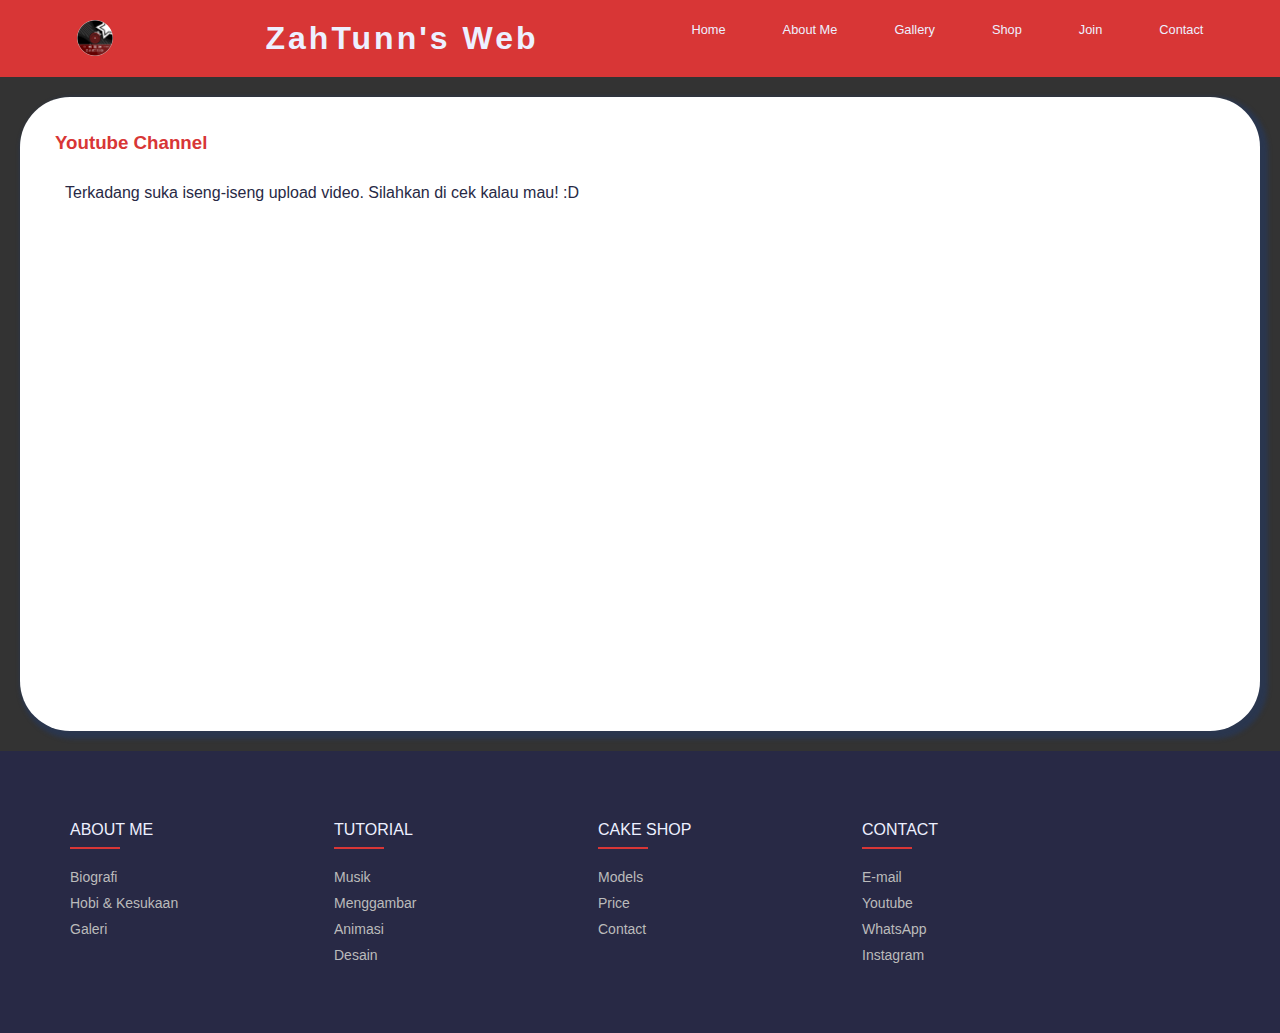
<file: yt.html>
<!DOCTYPE html>
<html>
<head>
	<title>ZT's Web - YouTube</title>
	<link rel="stylesheet" type="text/css" href="style.css">
	<meta name="viewport" content="width=device-width, initial-scale=1.0">
</head>
<body>
	<nav class="menu">
		<div class="header-logo">
			<img src="pic1.png">
		</div>
		<div class="logo">
			<h1>ZahTunn's Web</h1>
		</div>
		<ul class="menu-list">
			<li><a href="homepage.html">Home</a></li>
			<li><a href="bio.html">About Me</a></li>
			<li><a href="gallery.html">Gallery</a></li>
			<li><a href="shop.html">Shop</a></li>
			<li><a href="form.html">Join</a></li>
			<li><a href="contact.html">Contact</a></li>
		</ul>
		<div class="menu-toggle">
			<input type="checkbox">
			<span></span>
			<span></span>
			<span></span>
		</div>
	</nav>
	<div class="main">
		<h3>Youtube Channel</h3>
		<p>Terkadang suka iseng-iseng upload video. Silahkan di cek kalau mau! :D</p>
		<iframe width="853" height="480" src="https://www.youtube.com/embed/gIq4NcESrNc" title="YouTube video player" frameborder="0" allow="accelerometer; autoplay; clipboard-write; encrypted-media; gyroscope; picture-in-picture" allowfullscreen></iframe>
	</div>
	<footer class="footer">
		<div class="container">
			<div class="row">
				<div class="footer-col">
					<h4>About me</h4>
					<ul>
						<li><a href="bio.html">Biografi</a></li>
						<li><a href="hoby.html">Hobi & Kesukaan</a></li>
						<li><a href="gallery.html">Galeri</a></li>
					</ul>
				</div>
				<div class="footer-col">
					<h4>Tutorial</h4>
					<ul>
						<li><a href="#">Musik</a></li>
						<li><a href="#">Menggambar</a></li>
						<li><a href="#">Animasi</a></li>
						<li><a href="#">Desain</a></li>
					</ul>
				</div>
				<div class="footer-col">
					<h4>Cake Shop</h4>
					<ul>
						<li><a href="#">Models</a></li>
						<li><a href="#">Price</a></li>
						<li><a href="#">Contact</a></li>
					</ul>
				</div>
				<div class="footer-col">
					<h4>Contact</h4>
					<ul class="social-link">
						<li><a href="mailto:zahratunn817@gmail.com">E-mail</a></li>
						<li><a href="yt.html">Youtube</a></li>
						<li><a href="#">WhatsApp</a></li>
						<li><a href="https://www.instagram.com/zahtunn_817/">Instagram</a></li>
					</ul>
				</div>
			</div>
		</div>
	</footer>
	<script type="text/javascript" src="script.js"></script>
</body>
</html>
</file>
<file: style.css>
* {margin: 0; padding: 0;}
body {font-family: sans-serif; overflow-x: hidden; background: #333;}

/*Contents*/
.isi {
	display: flex;
	flex-wrap: wrap;
	justify-content: space-around;
}
.isi a {
	text-decoration: none;
}
.bio {
	height: 200px;
	width: 25%;
	margin: 20px 10px;
	min-width: 150px;
	background: #fff;
	border-radius: 20px;
}
.hoby {
	height: 200px;
	width: 25%;
	margin: 20px 10px;
	min-width: 150px;
	background: #fff;
	border-radius: 20px;
}
.gallery {
	height: 200px;
	width: 25%;
	margin: 20px 10px;
	min-width: 150px;
	background: #fff;
	border-radius: 20px;
}
.contact {
	height: 200px;
	width: 25%;
	margin: 20px 10px;
	min-width: 150px;
	background: #fff;
	border-radius: 20px;
}
div h2 {
	color: #e91e63;
	text-decoration: none;
	text-align: center;
	margin-top: 20px;
	justify-content: center;
}
div p {
	color: #aaa;
	font-size: 12pt;
	text-align: center;
	margin: 10px;
}

/*footer*/
.container {
	max-width: 1170px;
	margin: auto;
}
.row {
	display: flex;
	flex-wrap: wrap;
}
ul {
	list-style: none;
}
.footer {
	background: #282945;
	padding: 70px 0;
}
.footer-col {
	width: 20%;
	padding: 0 15px;
}
.footer-col h4 {
	font-size: 16px;
	color: #edf0ff;
	text-transform: uppercase;
	margin-bottom: 30px;
	font-weight: 500;
	position: relative;
}
.footer-col h4::before {
	content: '';
	position: absolute;
	left: 0;
	bottom: -10px;
	background: #d83636;
	height: 2px;
	box-sizing: border-box;
	width: 50px;
}
.footer-col ul li:not(:last-child){
	margin-bottom: 10px;
}
.footer-col ul li a {
	font-size: 14px;
	color: #bbb;
	text-decoration: none;
	font-weight: 300;
	display: block;
	transition: all 0.3s ease;
}
.footer ul li a:hover {
	color: #edf0ff;
	padding-left: 0px;
}
.footer .social-links a {
	display: inline-block;
	height: 40px;
	width: 40px;
	background: rgba(255, 255, 255, 0.2);
	margin: 0 10px 10px 0;
	text-align: center;
	line-height: 40px;
	border-radius: 50px;
	color: #edf0ff;
	transition: all 0.3s ease;
}
.footer-col .social-links a:hover {
	color: #282945;
	background: #edf0ff;
}

/*navbar*/
nav {
	display: flex;
	background-color: #d83636;
	justify-content: space-around;
	padding: 20px 0;
	color: #edf0ff;
	z-index: 1;
}
nav .logo {
	font-family: sans-serif;
	letter-spacing: 3px;
}
nav ul {
	display: flex;
	list-style: none;
	width: 40%;
	justify-content: space-between;
	background-color: #d83636;
}
nav ul li a {
	color: #edf0ff;
	text-decoration: none;
	font-size: 0.8em;
	z-index: 2;
}
nav ul li a:hover {
	color: #edf0ff;
}
.header-logo {
	float: left;
	height: 36px;
	width: 36px;
	align-items: center;
	justify-content: center;
}

/*form*/
.form {
	width: auto;
	justify-content: center;
	align-items: center;
	margin: 20px;
	padding: 35px;
	background-color: #fff;
	border-radius: 50px;
	box-shadow: 4px 4px 4px 4px rgba(30, 60, 120, 0.4);
}
h3 {
	color: #d83636
}
.form p{
	padding-top: 20px;
	text-align: left;
	color: #282945;
}
.button input {
	height: 40px;
	width: 120px;
	margin-right: 20px;
	border-radius: 10px;
	color: #fff;
	background-color: #182158;
	border: none;
}
.button .reset {
	background-color: #fff;
	border: 3px solid #182158;
	color: #182158;
}

/*hamburger menu*/
.menu-toggle {
	display: none;
	flex-direction: column;
	height: 20px;
	justify-content: space-between;
	position: relative;
}
.menu-toggle input {
	position: absolute;
	width : 40px;
	height: 28px;
	left: -6px;
	top: -4px;
	opacity: 0;
	cursor: pointer;
	z-index: 3;
}
.menu-toggle span {
	display: block;
	width: 28px;
	height: 3px;
	background-color: #edf0ff;
	border-radius: 3px;
	transition: all 0.5s;
	z-index: 2;
}

/*hamburger animation*/
.menu-toggle span:nth-child(2) {
	transform-origin: 0 0;
}
.menu-toggle span:nth-child(4) {
	transform-origin: 0 100%;
}
.menu-toggle input:checked ~ span:nth-child(2) {
	background-color: #182158;
	transform: rotate(45deg) translate(-1px, -1px);
}
.menu-toggle input:checked ~ span:nth-child(4) {
	background-color: #182158;
	transform: rotate(-45deg) translate(-1px, 0);
}
.menu-toggle input:checked ~ span:nth-child(3) {
	opacity: 0;
	transform: scale(0);
}

/*Main*/
.main {
	width: auto;
	justify-content: center;
	align-items: center;
	margin: 20px;
	padding: 35px;
	background-color: #fff;
	border-radius: 50px;
	box-shadow: 4px 4px 4px 4px rgba(30, 60, 120, 0.4);
}
.main h3 {
	color: #d83636
}
.main p{
	padding-top: 20px;
	text-align: left;
	color: #282945;
}

/*tabel*/
table {
	border-collapse: collapse;
}
td, th {
	border: 1px solid #000;
	text-align: left;
	padding: 8px;
}

/*yt player*/
iframe {
	width: auto;
}

/*galeri foto*/
.wrapper {
	display: grid;
	grid-template-columns: repeat(auto-fit, minmax(400px, 1fr));
	grid-gap: 5px;
}
img {
	width: 100%;
	border-radius: 20px;
}
.box {
	padding: 10px;
}
 
/*contact card*/
.card {
	width: 300px;
	position: relative;
	display: flex;
	justify-content: center;
	cursor: pointer;
}
.card-header, .card-footer {
	width: 95%;
	height: 50px;
	position: absolute;
	margin-bottom: 5px;
	padding: 7px 10px;
	display: flex;
	align-items: center;
	background: rgb(255, 255, 255);
	backdrop-filter: blur(10px);
	border-radius: 10px;
	transform: translateY(-20px);
	opacity: 0;
	transition: all 0.4s;
}
.card-header {
	top: -30px;
	box-shadow: 0 -20px 20px rgba(0, 0, 0, 0.089), 0 20px 20px rgba(0, 0, 0, 0.089);
}
.card-header div {
	padding-left: 8px;
	justify-content: center;
}
.card-header div p:nth-child(1) {
	font-size: 12px;
	font-weight: bold;
}
.card-header div p:nth-child(2) {
	font-size: 9px;
	margin-top: -25px;
}
.card-header img {
	width: 30px;
	height: 30px;
	border-radius: 50px;
}
.card-body {
	width: 300px
}
.card-body img{
	width: 100%;
	border-radius: 10px;
	box-shadow: 0 0 20px rgba(0, 0, 0, 0.247);
}
.card-footer {
	padding: 12px 0;
	justify-content: space-evenly;
	bottom: -20px;
	box-shadow: 0 -20px 20px rgba(0, 0, 0, 0.089), 0 20px 20px rgba(0, 0, 0, 0.089);
	transform: translateY(20px);
	opacity: 0;
	transition: all 0.4s;
}
.card:hover .card-footer, .card:hover .card-header {
	transform: translateY(0px);
	opacity: 1;
}
.card-footer i {
	color: rgba(59, 59, 59, 0.514);
	text-shadow: inset 0 0 10px rgba(255, 53, 53, 0.342);
}
.contact h3 {
	display: grid;
	flex-wrap: wrap;
	margin-top: 20px;
}
i {
	color: rgba(59, 59, 59, 0.514);
	text-shadow: inset 0 0 10px rgba(255, 53, 53, 0.342);
}

/*loader*/
.center {
	margin-top: 20px;
}
.loader {
	width: 310px;
	height: 70px;
	border: 5px outset #d83636;
	border-radius: 10px;
	display: flex;
	align-items: center;
}
.loader span {
	width: 40px;
	height: 40px;
	border: 5px inset #d83636;
	border-radius: 30px;
	background: transparent;
	position: relative;
	margin-left: 10px;
	animation: opacity 2s infinite linear;
	opacity: 0;
}
@keyframes opacity {
	100%{\opacity: 1;}
}
.loader span:nth-child(1){
	background: #ff6161;
	animation-delay: 0.2s;
}
.loader span:nth-child(2){
	background: #f4ff61;
	animation-delay: 0.4s;
}
.loader span:nth-child(3){
	background: #73ff61;
	animation-delay: 0.6s;
}
.loader span:nth-child(4){
	background: #617bff;
	animation-delay: 0.8s;
}
.loader span:nth-child(5){
	background: #dd61ff;
	animation-delay: 1s;
}
/*responsive breakpoint*/
@media screen and (max-width: 768px) {
	.footer-col {
		width: 50%;
		margin-bottom: 30px;
	}
	nav ul {
		width: 50%;
	}
	.wrapper {
	display: grid;
	grid-template-columns: repeat(auto-fit, minmax(300px, 1fr));
	grid-gap: 5px;
}
}
@media screen and (max-width: 576px) {
	.footer-col {
		width: 100%;
		margin-bottom: 30px;
	}
	.menu-toggle {
		display: flex;
	}
	nav ul {
		position: absolute;
		right: 0;
		width: 30%;
		height: 100vh;
		top: 67px;
		justify-content: space-around;
		flex-direction: column;
		align-items: center;
		background-color: #d83636;
		z-index: 1;
		transform: translateX(100%);
		transition: all 1s;
	}
	nav ul.slide {
		opacity: 1;
		transform: translate(0);
	}
	.wrapper {
	display: grid;
	grid-template-columns: repeat(auto-fit, minmax(200px, 1fr));
	grid-gap: 5px;
}
}
</file>
